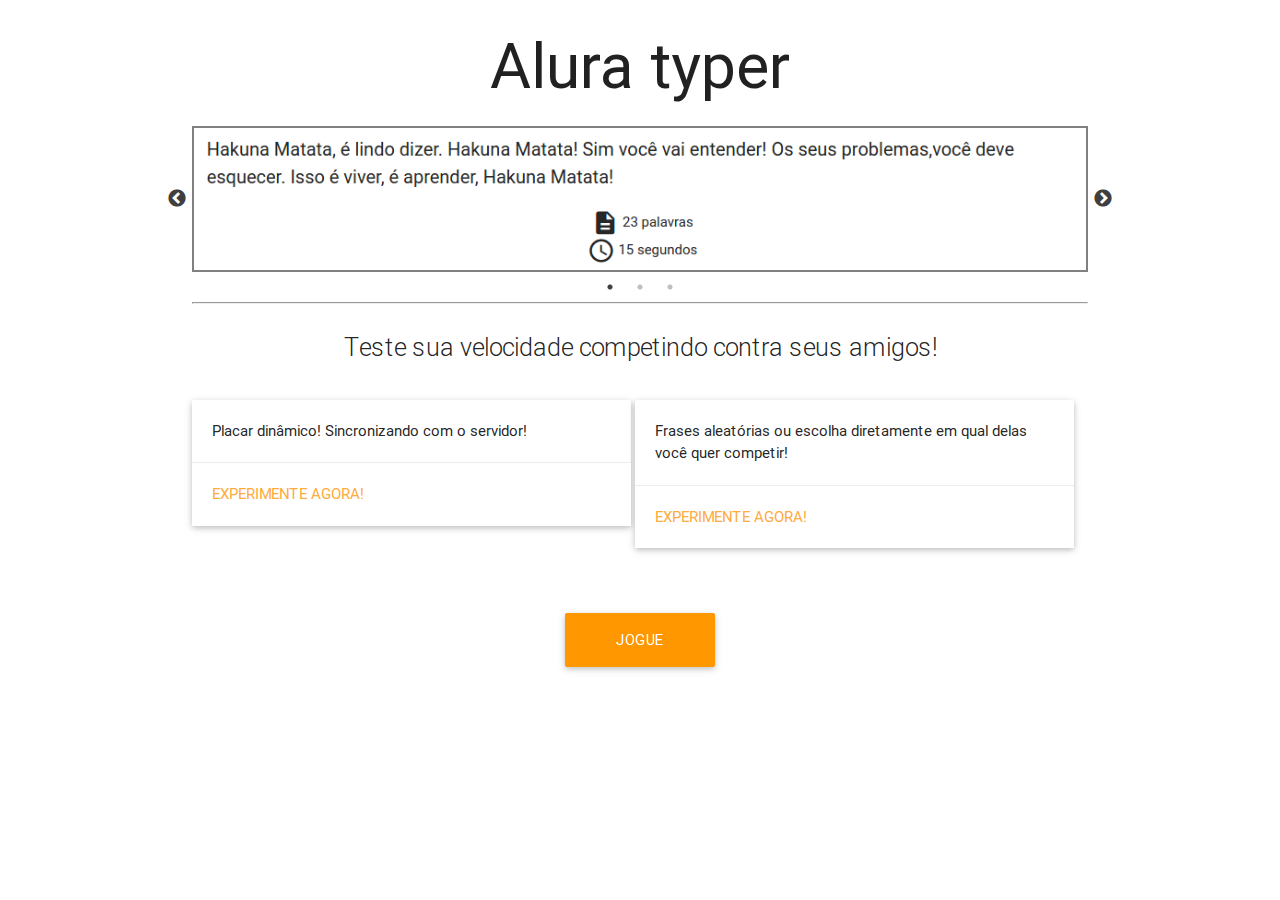
<file: public/index.html>
<!DOCTYPE html>
<html lang="en">
<head>
    <meta charset="UTF-8">
    <title>Alura Typer</title>
    <!--Import materialize.css-->
    <link rel="stylesheet" href="css/libs/materialize.min.css">
    <!-- Import Google Material Icons -->
    <link href="css/libs/google-fonts.css" rel="stylesheet">
    <!-- Import slick.css -->
    <link rel="stylesheet" type="text/css" href="slick/slick.css"/>
  	<link rel="stylesheet" type="text/css" href="slick/slick-theme.css"/> 

    <link href="css/index.css" rel="stylesheet">
</head>
<body>
    <section class="container">
        <h1 class="center titulo header">Alura typer</h1>
        <div class="slider">
            <img src="img/slide1.png" class="imagem-jogo">
            <img src="img/slide2.png" class="imagem-jogo">
            <img src="img/slide3.png" class="imagem-jogo">
        </div>
        <hr>
        <p class="flow-text center">Teste sua velocidade competindo contra seus amigos!</p>
        <div class="card">
           <div class="card-image">
             <!-- <img src="images/sample-1.jpg"> -->
           </div>
           <div class="card-content">
             <p>Placar dinâmico! Sincronizando com o servidor!</p>
           </div>
           <div class="card-action">
             <a href="principal.html">Experimente agora!</a>
           </div>
         </div>
         <div class="card">
           <div class="card-image">
             <!-- <img src="img/sl.jpg"> -->
           </div>
           <div class="card-content">
             <p>Frases aleatórias ou escolha diretamente em qual delas você quer competir!</p>
           </div>
           <div class="card-action">
             <a href="principal.html">Experimente agora!</a>
           </div>
         </div>

         <a class="waves-effect waves-light btn-large orange" id="botao-jogue" href="principal.html">Jogue agora!</a>

    </section>

    <script src="js/jquery.js"></script>
    <script src="slick/slick.min.js"></script>
    <script src="js/slider.js"></script>
    

</body>
</html>
</file>
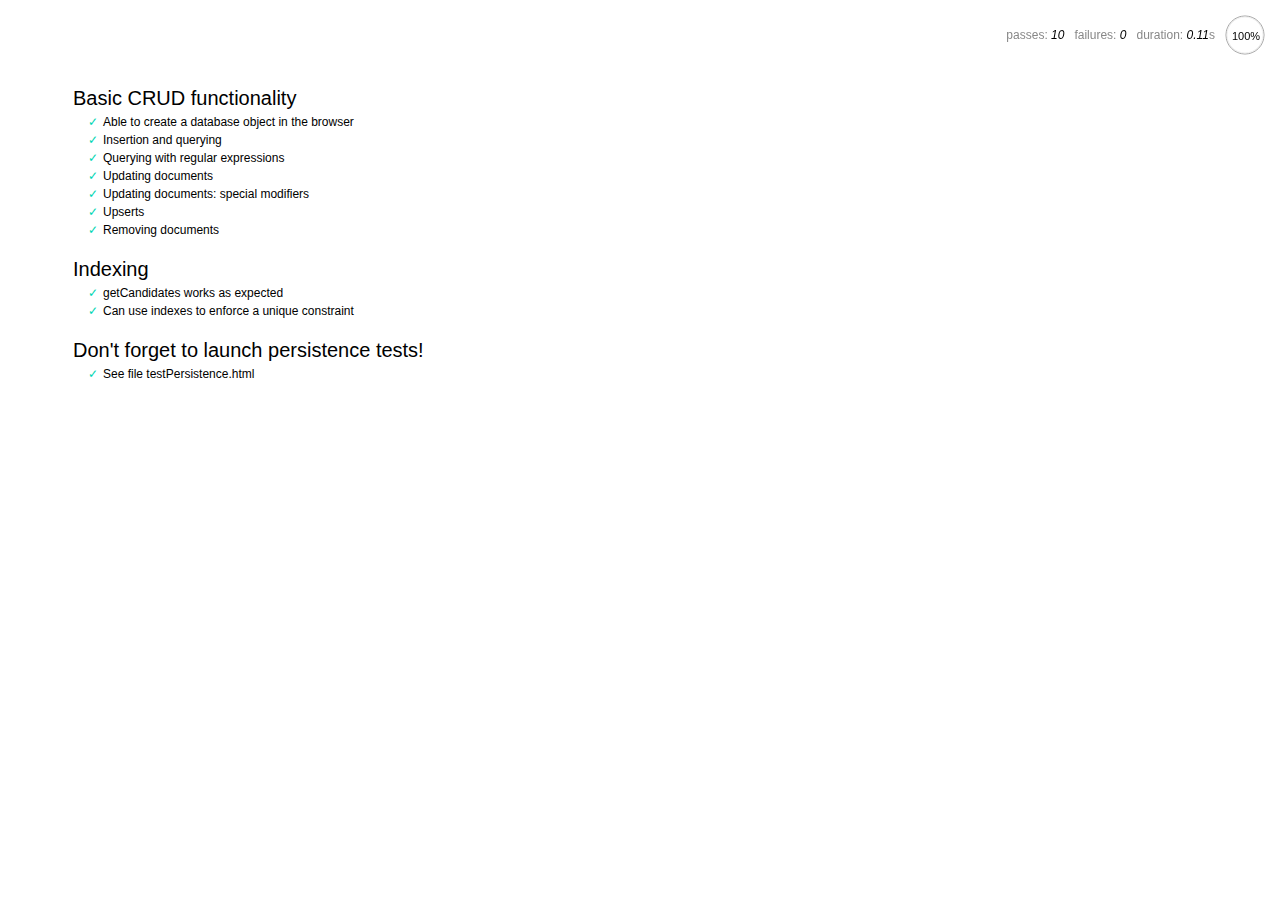
<file: servidor/node_modules/nedb/browser-version/test/index.html>
<!DOCTYPE html>
<html>
<head>
  <meta charset="utf-8">
  <title>Mocha tests for NeDB</title>
  <link rel="stylesheet" href="mocha.css">
</head>
<body>
  <div id="mocha"></div>
  <script src="jquery.min.js"></script>
  <script src="chai.js"></script>
  <script src="underscore.min.js"></script>
  <script src="mocha.js"></script>
  <script>mocha.setup('bdd')</script>
  <script src="../out/nedb.min.js"></script>
  <script src="localforage.js"></script>
  <script src="nedb-browser.js"></script>
  <script>
    mocha.checkLeaks();
    mocha.globals(['jQuery']);
    mocha.run();
  </script>
</body>
</html>
</file>
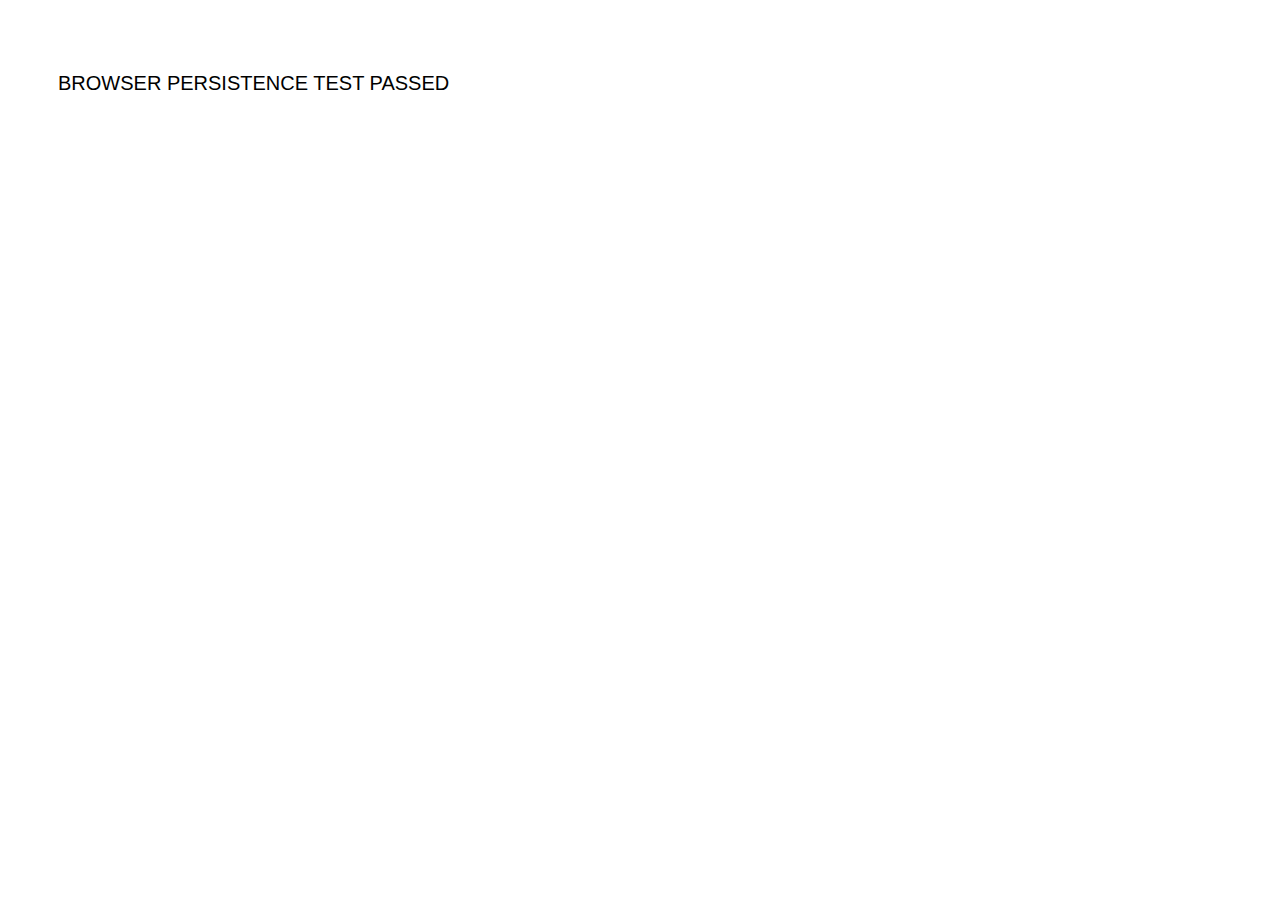
<file: servidor/node_modules/nedb/browser-version/test/testPersistence.html>
<!DOCTYPE html>
<html>
<head>
  <meta charset="utf-8">
  <title>Test NeDB persistence in the browser</title>
  <link rel="stylesheet" href="mocha.css">
</head>
<body>
  <div id="results"></div>
  <script src="../out/nedb.js"></script>
  <script src="./testPersistence.js"></script>
</body>
</html>
</file>
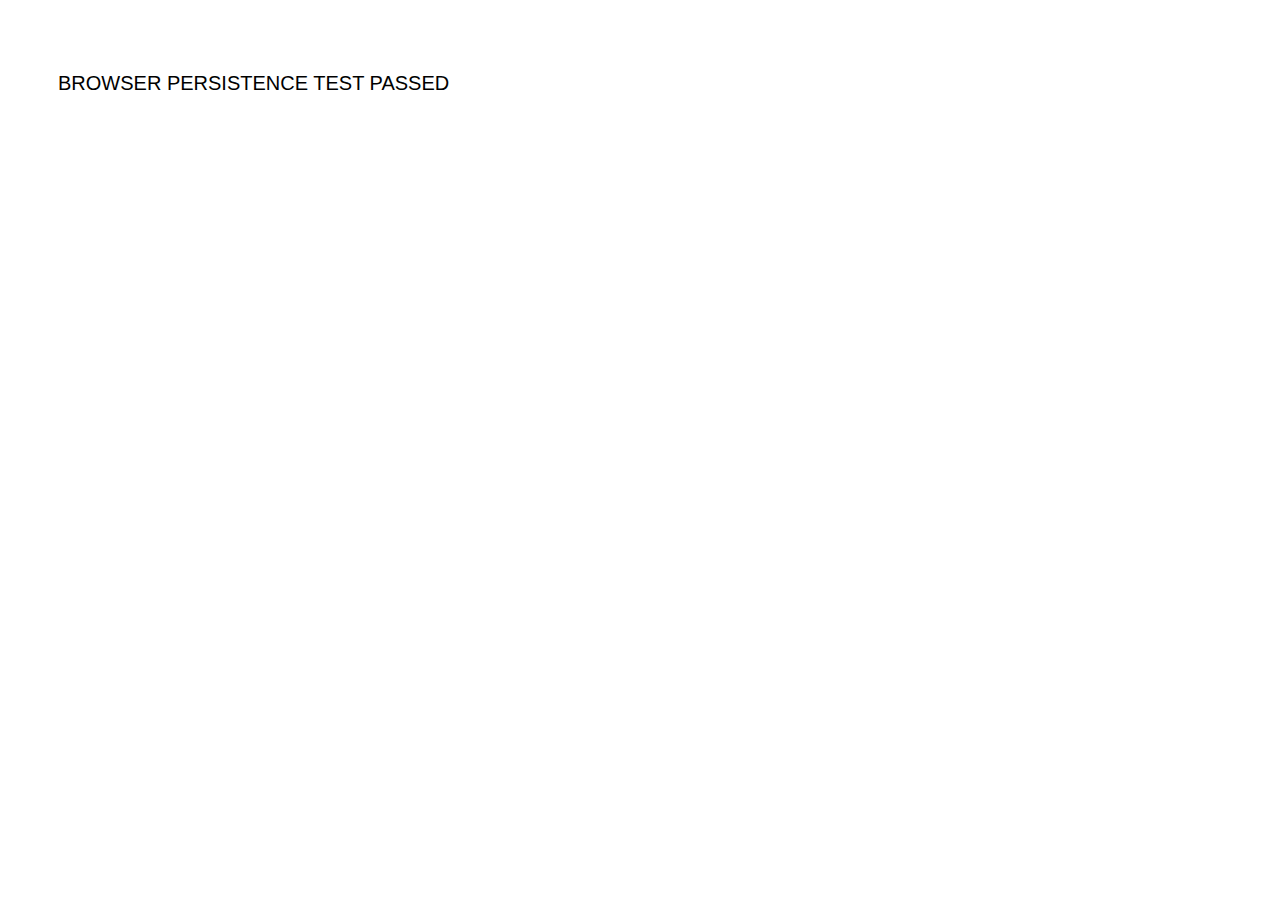
<file: servidor/node_modules/nedb/browser-version/test/testPersistence2.html>
<!DOCTYPE html>
<html>
<head>
  <meta charset="utf-8">
  <title>Test NeDB persistence in the browser - Results</title>
  <link rel="stylesheet" href="mocha.css">
</head>
<body>
  <div id="results"></div>
  <script src="jquery.min.js"></script>
  <script src="../out/nedb.js"></script>
  <script src="./testPersistence2.js"></script>
</body>
</html>
</file>
<file: public/css/libs/google-fonts.css>
/* fallback */
@font-face {
  font-family: 'Material Icons';
  font-style: normal;
  font-weight: 400;
  src: local('../../fonts/Material Icons'), local('../../fonts/MaterialIcons-Regular'), url(https://fonts.gstatic.com/s/materialicons/v17/2fcrYFNaTjcS6g4U3t-Y5ZjZjT5FdEJ140U2DJYC3mY.woff2) format('woff2');
}

.material-icons {
  font-family: 'Material Icons';
  font-weight: normal;
  font-style: normal;
  font-size: 24px;
  line-height: 1;
  letter-spacing: normal;
  text-transform: none;
  display: inline-block;
  white-space: nowrap;
  word-wrap: normal;
  direction: ltr;
  -webkit-font-feature-settings: 'liga';
  -webkit-font-smoothing: antialiased;
}
</file>
<file: public/css/index.css>
.card{
	width: 49%;
	display: inline-block;
	vertical-align: top;
}


#botao-jogue{
	width: 150px;
	display: block;
	margin: 50px auto;
}

.imagem-jogo {
	border: 2px solid gray;
}

.slider{
	height: auto;
}

.slick-prev:before, .slick-next:before{
    color: black;
}
</file>
<file: servidor/node_modules/nedb/browser-version/test/mocha.css>
@charset "UTF-8";
body {
  font: 20px/1.5 "Helvetica Neue", Helvetica, Arial, sans-serif;
  padding: 60px 50px;
}

#mocha ul, #mocha li {
  margin: 0;
  padding: 0;
}

#mocha ul {
  list-style: none;
}

#mocha h1, #mocha h2 {
  margin: 0;
}

#mocha h1 {
  margin-top: 15px;
  font-size: 1em;
  font-weight: 200;
}

#mocha h1 a {
  text-decoration: none;
  color: inherit;
}

#mocha h1 a:hover {
  text-decoration: underline;
}

#mocha .suite .suite h1 {
  margin-top: 0;
  font-size: .8em;
}

#mocha h2 {
  font-size: 12px;
  font-weight: normal;
  cursor: pointer;
}

#mocha .suite {
  margin-left: 15px;
}

#mocha .test {
  margin-left: 15px;
}

#mocha .test:hover h2::after {
  position: relative;
  top: 0;
  right: -10px;
  content: '(view source)';
  font-size: 12px;
  font-family: arial;
  color: #888;
}

#mocha .test.pending:hover h2::after {
  content: '(pending)';
  font-family: arial;
}

#mocha .test.pass.medium .duration {
  background: #C09853;
}

#mocha .test.pass.slow .duration {
  background: #B94A48;
}

#mocha .test.pass::before {
  content: '✓';
  font-size: 12px;
  display: block;
  float: left;
  margin-right: 5px;
  color: #00d6b2;
}

#mocha .test.pass .duration {
  font-size: 9px;
  margin-left: 5px;
  padding: 2px 5px;
  color: white;
  -webkit-box-shadow: inset 0 1px 1px rgba(0,0,0,.2);
  -moz-box-shadow: inset 0 1px 1px rgba(0,0,0,.2);
  box-shadow: inset 0 1px 1px rgba(0,0,0,.2);
  -webkit-border-radius: 5px;
  -moz-border-radius: 5px;
  -ms-border-radius: 5px;
  -o-border-radius: 5px;
  border-radius: 5px;
}

#mocha .test.pass.fast .duration {
  display: none;
}

#mocha .test.pending {
  color: #0b97c4;
}

#mocha .test.pending::before {
  content: '◦';
  color: #0b97c4;
}

#mocha .test.fail {
  color: #c00;
}

#mocha .test.fail pre {
  color: black;
}

#mocha .test.fail::before {
  content: '✖';
  font-size: 12px;
  display: block;
  float: left;
  margin-right: 5px;
  color: #c00;
}

#mocha .test pre.error {
  color: #c00;
}

#mocha .test pre {
  display: inline-block;
  font: 12px/1.5 monaco, monospace;
  margin: 5px;
  padding: 15px;
  border: 1px solid #eee;
  border-bottom-color: #ddd;
  -webkit-border-radius: 3px;
  -webkit-box-shadow: 0 1px 3px #eee;
}

#report.pass .test.fail {
  display: none;
}

#report.fail .test.pass {
  display: none;
}

#error {
  color: #c00;
  font-size: 1.5  em;
  font-weight: 100;
  letter-spacing: 1px;
}

#stats {
  position: fixed;
  top: 15px;
  right: 10px;
  font-size: 12px;
  margin: 0;
  color: #888;
}

#stats .progress {
  float: right;
  padding-top: 0;
}

#stats em {
  color: black;
}

#stats a {
  text-decoration: none;
  color: inherit;
}

#stats a:hover {
  border-bottom: 1px solid #eee;
}

#stats li {
  display: inline-block;
  margin: 0 5px;
  list-style: none;
  padding-top: 11px;
}

code .comment { color: #ddd }
code .init { color: #2F6FAD }
code .string { color: #5890AD }
code .keyword { color: #8A6343 }
code .number { color: #2F6FAD }
</file>
